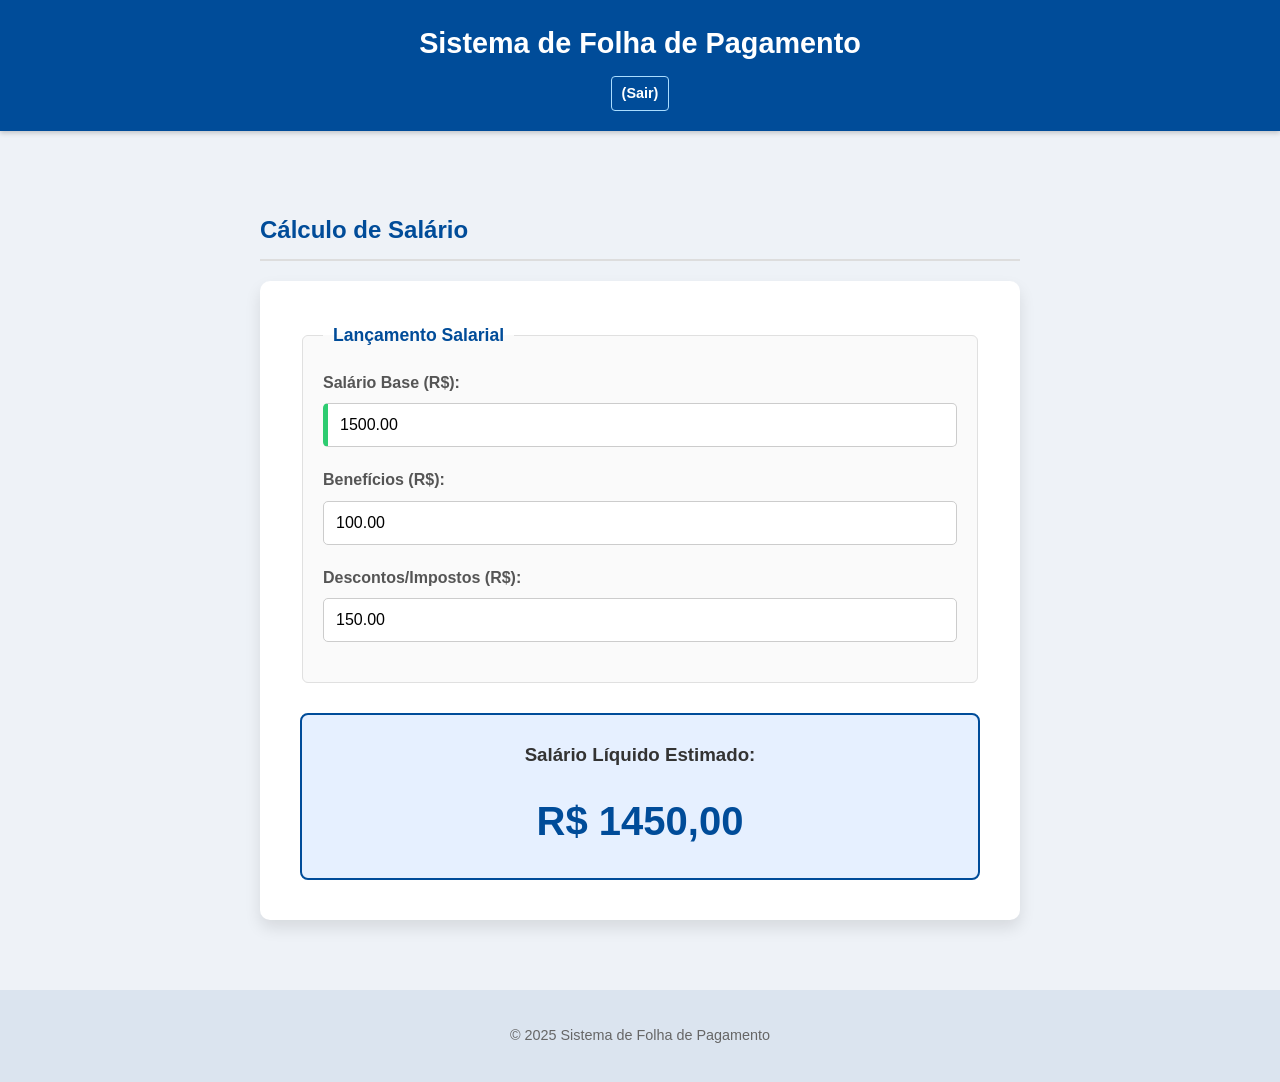
<file: index.html>
<!DOCTYPE html>
<html lang="pt-BR">
<head>
    <meta charset="UTF-8">
    <meta name="viewport" content="width=device-width, initial-scale=1.0">
    <title>Sistema - Folha de Pagamento</title>
    <link rel="stylesheet" href="style.css">
</head>
<body>
    <header class="cabecalho">
        <h1>Sistema de Folha de Pagamento</h1>
        <a href="cadastro.html" style="color: white; font-size: 0.9em;">(Sair)</a>
    </header>
    <main>
        <section class="formulario-secao">
            <h2>Cálculo de Salário</h2>
            <form id="form-calculo" class="formulario-pagamento">
                <fieldset>
                    <legend>Lançamento Salarial</legend>
                    <div class="campo-grupo">
                        <label for="salario-base">Salário Base (R$):</label>
                        <input type="number" id="salario-base" name="salario-base" required min="1000" step="0.01" value="1500.00">
                    </div>
                    <div class="campo-grupo">
                        <label for="beneficios">Benefícios (R$):</label>
                        <input type="number" id="beneficios" name="beneficios" value="100.00" min="0" step="0.01">
                    </div>
                    <div class="campo-grupo">
                        <label for="descontos">Descontos/Impostos (R$):</label>
                        <input type="number" id="descontos" name="descontos" value="150.00" min="0" step="0.01">
                    </div>
                </fieldset>
                <div id="resultado-calculo" class="resultado">
                    <h3>Salário Líquido Estimado:</h3>
                    <p id="salario-liquido-output">R$ 1450,00</p>
                </div>
            </form>
        </section>
    </main>
    <footer><p>&copy; 2025 Sistema de Folha de Pagamento</p></footer>
    <script src="script.js"></script>
</body>
</html>
</file>
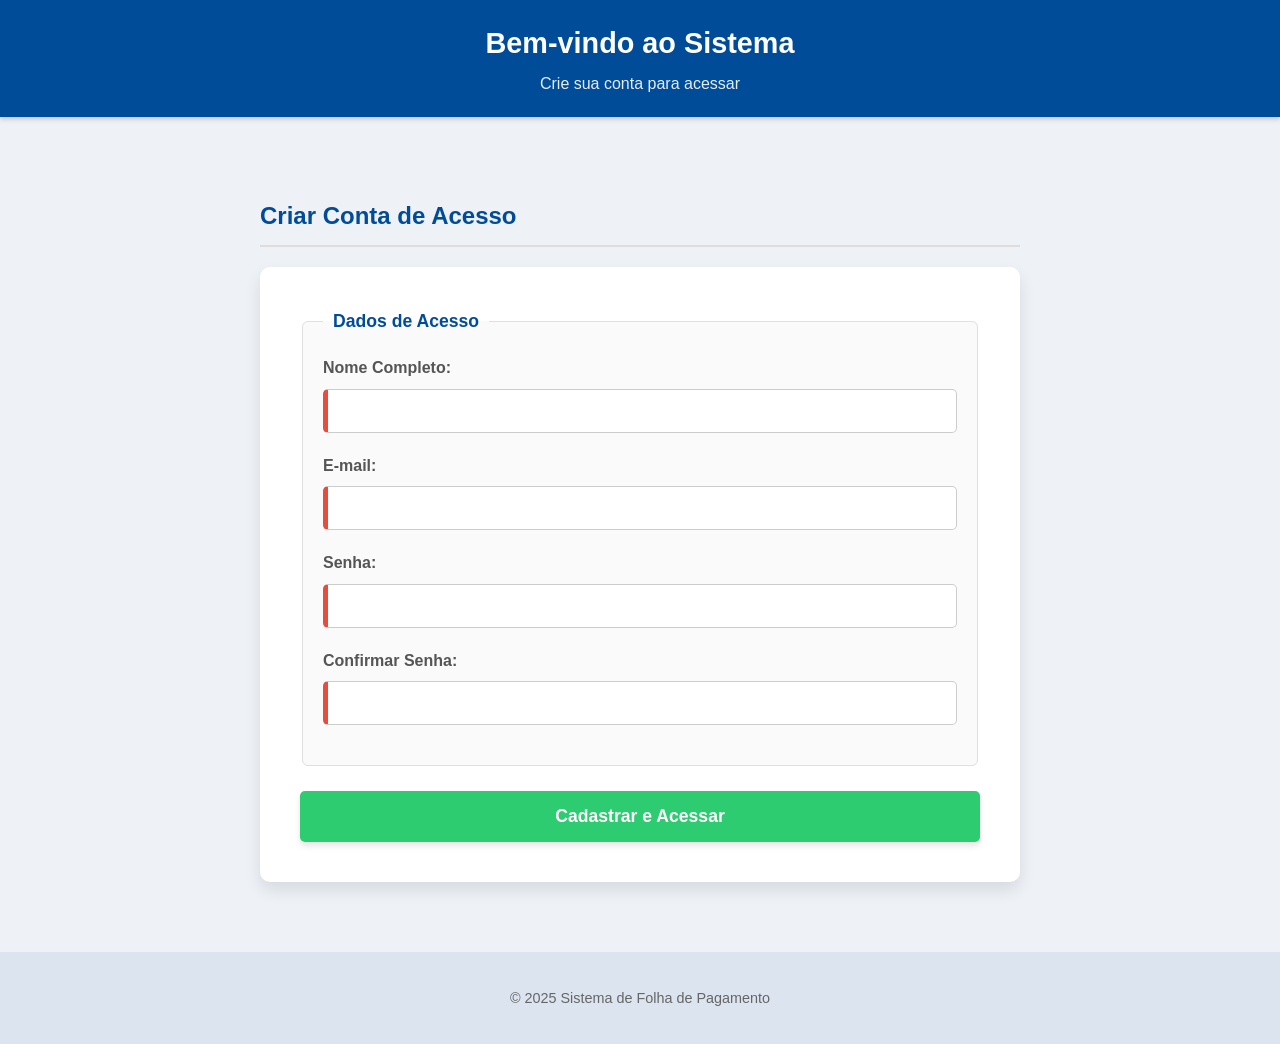
<file: cadastro.html>
<!DOCTYPE html>
<html lang="pt-BR">
<head>
    <meta charset="UTF-8">
    <meta name="viewport" content="width=device-width, initial-scale=1.0">
    <title>Cadastro - Folha de Pagamento</title>
    <link rel="stylesheet" href="style.css">
</head>
<body>
    <header class="cabecalho">
        <h1>Bem-vindo ao Sistema</h1>
        <p>Crie sua conta para acessar</p>
    </header>
    <main>
        <section class="formulario-secao">
            <h2>Criar Conta de Acesso</h2>
            <form id="form-cadastro" class="formulario-pagamento">
                <fieldset>
                    <legend>Dados de Acesso</legend>
                    <div class="campo-grupo">
                        <label for="nome">Nome Completo:</label>
                        <input type="text" id="nome" name="nome" required>
                    </div>
                    <div class="campo-grupo">
                        <label for="email">E-mail:</label>
                        <input type="email" id="email" name="email" required>
                    </div>
                    <div class="campo-grupo">
                        <label for="senha">Senha:</label>
                        <input type="password" id="senha" name="senha" required minlength="8">
                    </div>
                    <div class="campo-grupo">
                        <label for="confirmar-senha">Confirmar Senha:</label>
                        <input type="password" id="confirmar-senha" name="confirmar-senha" required minlength="8">
                    </div>
                </fieldset>
                <button type="submit" class="btn-principal">Cadastrar e Acessar</button>
            </form>
        </section>
    </main>
    <footer><p>&copy; 2025 Sistema de Folha de Pagamento</p></footer>
    <script src="script.js"></script>
</body>
</html>
</file>
<file: style.css>
* {
    box-sizing: border-box; /* Garante que o padding não aumente o tamanho dos elementos */
}

body {
    font-family: 'Segoe UI', Tahoma, Geneva, Verdana, sans-serif; /* Fonte moderna e limpa */
    margin: 0;
    padding: 0;
    background-color: #eef2f7; /* Fundo cinza azulado bem suave */
    color: #333;
    line-height: 1.6;
}

.cabecalho {
    background-color: #004c99; /* Azul corporativo forte */
    color: white;
    padding: 20px;
    text-align: center;
    box-shadow: 0 2px 5px rgba(0,0,0,0.2);
}

.cabecalho h1 {
    margin: 0;
    font-size: 1.8em;
}

.cabecalho p {
    margin: 5px 0 0;
    font-size: 1em;
    opacity: 0.9;
}

.cabecalho a {
    color: #aaddff;
    text-decoration: none;
    font-weight: bold;
    font-size: 0.9em;
    border: 1px solid #aaddff;
    padding: 5px 10px;
    border-radius: 4px;
    margin-top: 10px;
    display: inline-block;
    transition: all 0.3s ease;
}

.cabecalho a:hover {
    background-color: white;
    color: #004c99;
}

main {
    max-width: 800px; /* Largura máxima para não esticar demais em telas grandes */
    margin: 40px auto; /* Centraliza na tela */
    padding: 20px;
}

h2 {
    color: #004c99;
    border-bottom: 2px solid #ddd;
    padding-bottom: 10px;
    margin-bottom: 20px;
}

.formulario-pagamento {
    background-color: white;
    padding: 40px;
    border-radius: 10px;
    box-shadow: 0 8px 16px rgba(0, 0, 0, 0.1); /* Sombra elegante */
}

fieldset {
    border: 1px solid #e0e0e0;
    padding: 20px;
    margin-bottom: 25px;
    border-radius: 6px;
    background-color: #fafafa;
}

legend {
    font-weight: bold;
    color: #004c99;
    padding: 0 10px;
    font-size: 1.1em;
}

.campo-grupo {
    margin-bottom: 20px;
    display: flex;
    flex-direction: column;
}

label {
    margin-bottom: 8px;
    font-weight: 600;
    color: #555;
}

input[type="text"],
input[type="email"],
input[type="password"],
input[type="number"] {
    padding: 12px;
    border: 1px solid #ccc;
    border-radius: 5px;
    font-size: 1em;
    width: 100%;
    transition: border-color 0.3s, box-shadow 0.3s;
}

/* Efeito ao clicar no campo */
input:focus {
    border-color: #004c99;
    box-shadow: 0 0 8px rgba(0, 76, 153, 0.2);
    outline: none;
}

/* Validação visual simples */
input:required:invalid {
    border-left: 5px solid #e74c3c; 
}

input:required:valid {
    border-left: 5px solid #2ecc71; /* Tarja verde quando preenchido */
}

.btn-principal {
    background-color: #2ecc71; /* Verde sucesso */
    color: white;
    padding: 15px 25px;
    border: none;
    border-radius: 5px;
    cursor: pointer;
    font-size: 1.1em;
    font-weight: bold;
    width: 100%;
    transition: background-color 0.3s ease, transform 0.1s;
    box-shadow: 0 4px 6px rgba(0,0,0,0.1);
}

.btn-principal:hover {
    background-color: #27ae60;
    transform: translateY(-2px); /* Leve efeito de "levantar" */
}

.btn-principal:active {
    transform: translateY(0); /* Efeito de clique */
}


.resultado {
    text-align: center;
    margin-top: 30px;
    padding: 25px;
    border: 2px solid #004c99;
    border-radius: 8px;
    background-color: #e6f0ff;
}

.resultado h3 {
    margin-top: 0;
    color: #333;
}

#salario-liquido-output {
    font-size: 2.5em;
    font-weight: 800;
    color: #004c99;
    margin: 10px 0 0;
}


footer {
    text-align: center;
    padding: 20px;
    background-color: #dbe4ef;
    color: #666;
    margin-top: 50px;
    font-size: 0.9em;
}


@media (max-width: 600px) {
    main {
        padding: 10px;
        margin: 20px auto;
    }

    .formulario-pagamento {
        padding: 20px;
    }

    .cabecalho h1 {
        font-size: 1.5em;
    }

    #salario-liquido-output {
        font-size: 2em;
    }
}
</file>
